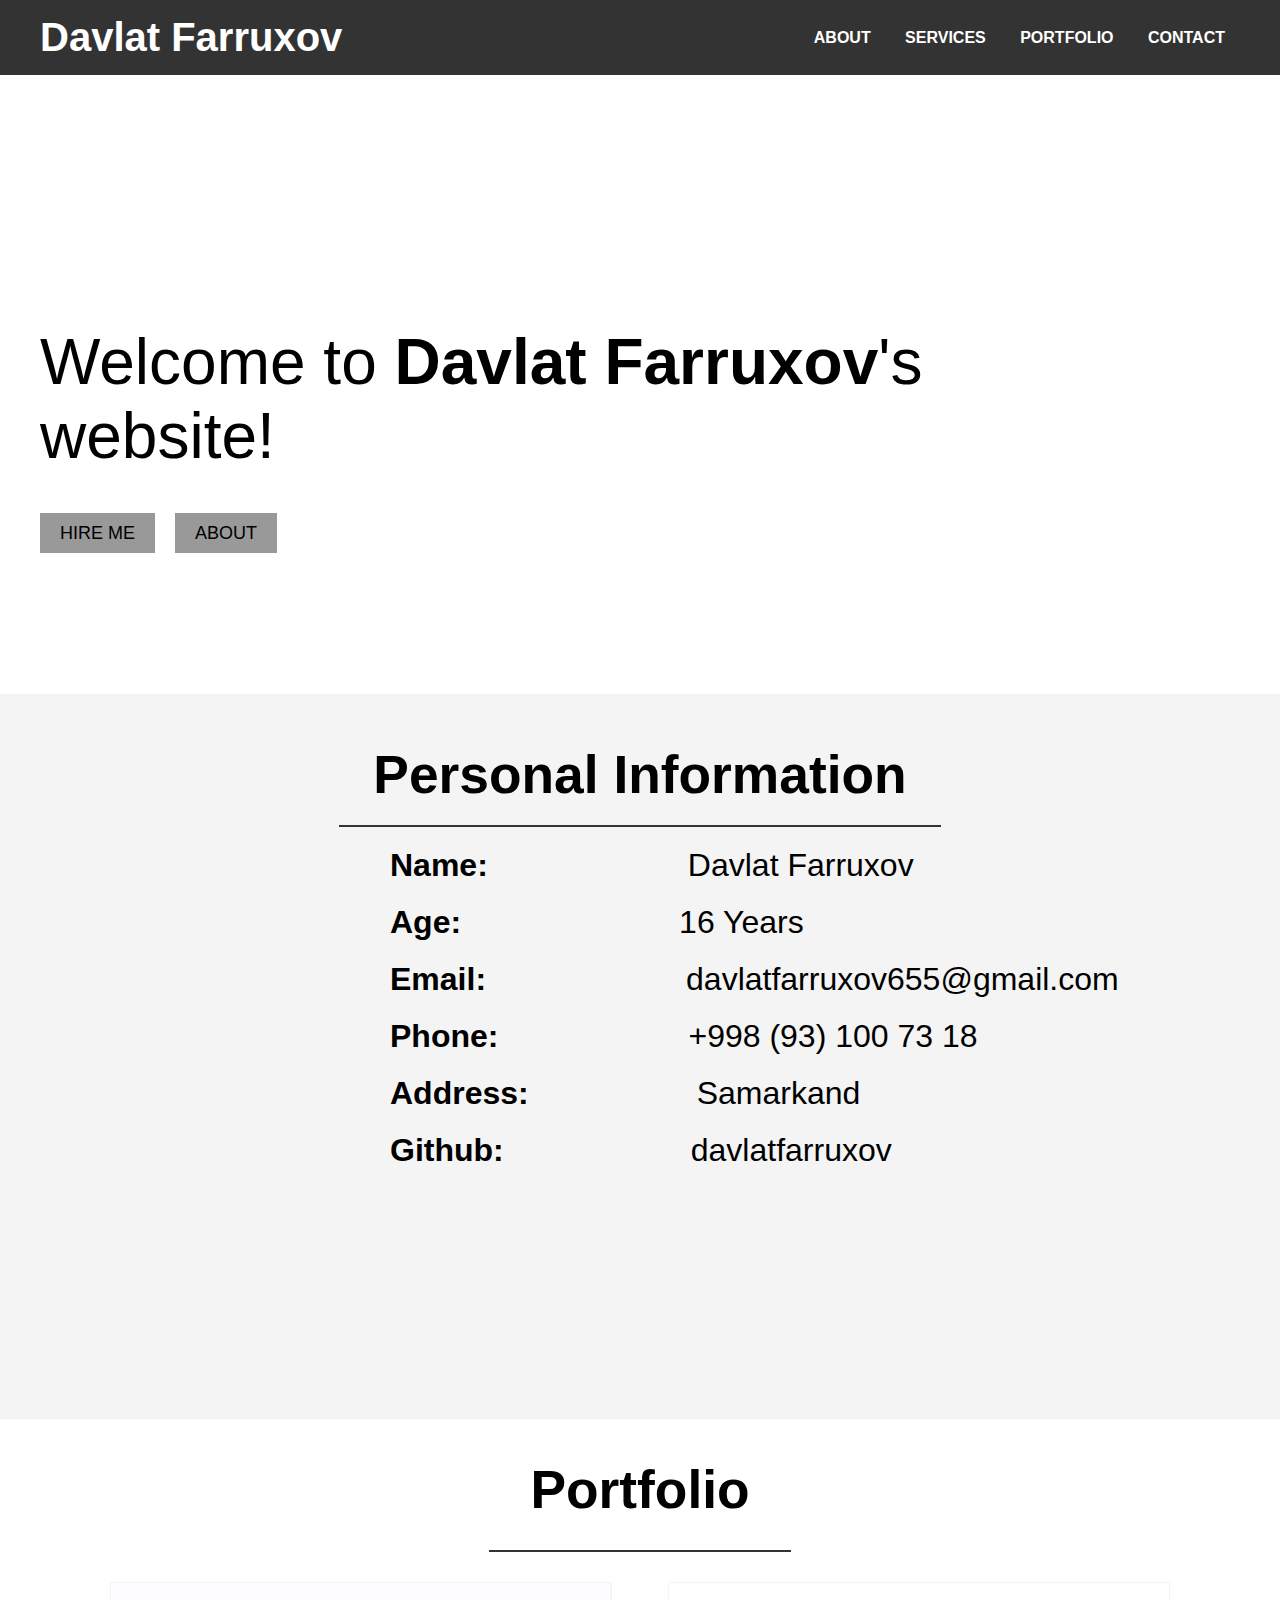
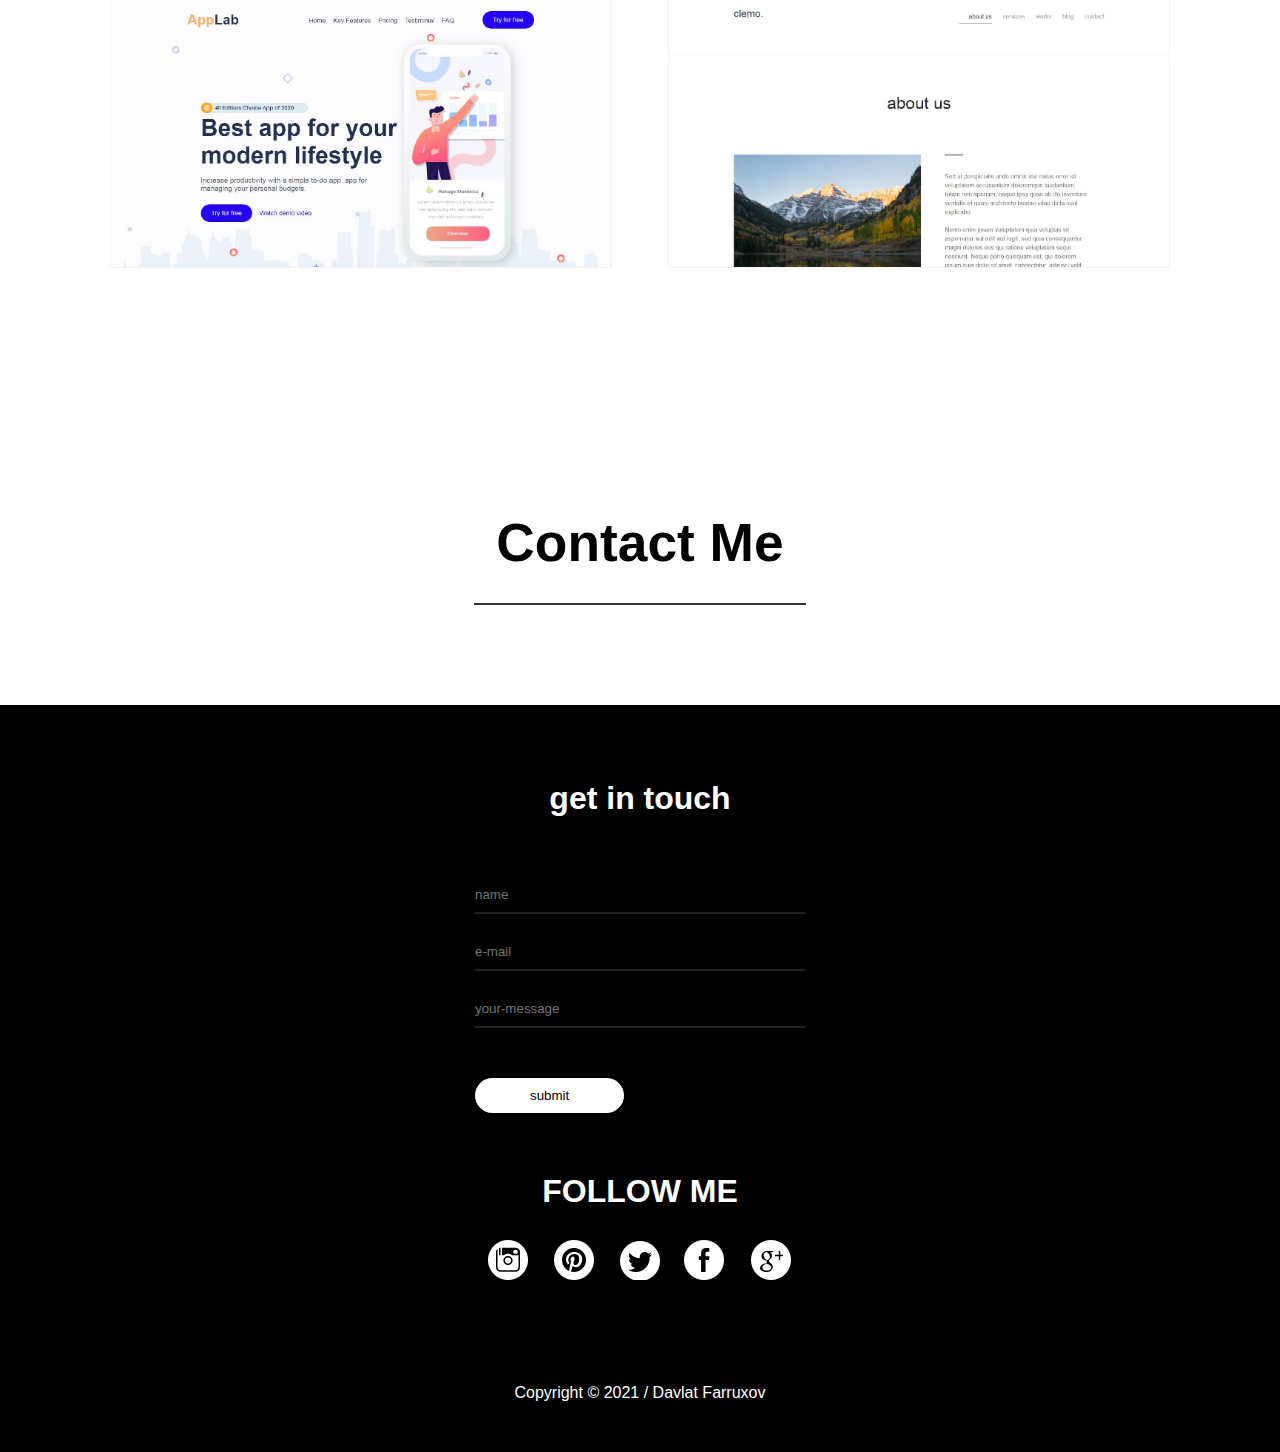
<file: index.html>
<!DOCTYPE html>
<html lang="en">
<head>
    <meta charset="UTF-8">
    <meta http-equiv="X-UA-Compatible" content="IE=edge">
    <meta name="viewport" content="width=device-width, initial-scale=1.0">
    <meta name="google-site-verification" content="DhgRpmnYSAN0Bx-zSYnOFFu8HW8ND-_NbWFwf3KH_kg" />	
    <link rel="stylesheet" href="style.css">
  
    <link rel="stylesheet" href="https://cdnjs.cloudflare.com/ajax/libs/font-awesome/4.7.0/css/font-awesome.min.css">
    <title>Personal page of Davlat Farruxov</title>
</head>
<body>
    <header>
        <div id="home">
                <div class="container">
                <div id="navbar">
                    <div class="logo">
                        <h1>Davlat Farruxov</h1>
                    </div>  
                    <div class="topnav" id="myTopnav">
                        <a href="#About" class="ser , ser1">About</a>
                        <a href="#Services" class="ser , ser2">Services</a>
                        <a href="#Portfolio" class="ser , ser3">Portfolio</a>
                        <a href="#Contact" class="ser , ser4">Contact</a>  
                        <a href="javascript:void(0);" class="icon" onclick="myFunction()">
                            <i class="fa fa-bars fa-2x"></i>
                            </a>
                    </div>
                    <script>
                        function myFunction() {
                        var x = document.getElementById("myTopnav");
                             if (x.className === "topnav") {
                                   x.className += " responsive";
                             } else {
                              x.className = "topnav";
                              }
                        }
                    </script>
                </div>
            </div>
        </div>
    </header>
    <section>
        <div id="menyu">
            <div class="container">
                <div class="menyu">
                    <h1>Welcome to <span class="menyu_name">Davlat Farruxov</span>'s website!</h1>
                    <div class="menyu_buttons">
                        <div class="hire"> <a href="#Phone">hire me</a> </div>
                        <div class="menyu_about"><a href="#About">About</a></div>
                    </div>
                </div>
            </div>
        </div>
    </section>
    <section id="About">
        <div class="container">
            <div class="about">
                <div class="Personal_Information">
                    <h1 class="Personal_Information_h1">Personal Information</h1>
                    <div class="about_line1"></div>
                    <div class="information_name">
                        <h1 class="h1">Name:</h1>
                        <h1 class="h2">Davlat Farruxov</h1>
                    </div>
                    <div class="information_age">
                        <h1 class="h1">Age:</h1>
                        <h1 class="h2">16 Years</h1>
                    </div>
                    <div class="information_email">
                        <h1 class="h1">Email:</h1>
                        <h1 class="h2">davlatfarruxov655@gmail.com</h1>
                    </div>
                    <div class="information_phone">
                        <h1 class="h1" id="Phone">Phone:</h1>
                        <h1 class="h2">+998 (93) 100 73 18</h1>
                    </div>
                    <div class="information_address">
                        <h1 class="h1" id="Phone">Address:</h1>
                        <h1 class="h2">Samarkand</h1>
                    </div>
                    <div class="information_github">
                        <h1 class="h1" id="Phone">Github:</h1>
                        <h1 class="h2">davlatfarruxov</h1>
                    </div>
                </div>
            </div>
        </div>
    </section>
    <section id="Portfolio">
        <div class="container">
            <h1 class="portfolio_h1">Portfolio</h1>
            <div class="portfolio_line1"></div>
            <div class="portfolio">
                <div class="portfolio1">
                    <a href="https://applab.cf">
                        <img src="img/Снимокfuyfujj.JPG" alt="" >
                    </a>
                </div>
                <div class="portfolio2">
                    <a href="DaFa_4/index.html">
                        <img src="img/Снимок8irfi.JPG" alt="">
                    </a>
                </div>
            </div>
        </div>
    </section>
   
        <div class="container">
            <h1 class="contacts_h1">Contact Me</h1>
            <div class="contact_line1"></div>
        </div>
         <div class="contact_block"></div>
        <div class="conta">
            <div id="contact1">
            <h1 class=" get-in text-center text-white">get in touch</h1>
				<div class="col-md-6">
					<form action="https://formspree.io/f/xvodbeyn" method="post">
						<input class="in-name" type="text" id="name" name="name" placeholder="name">
						<input class="in-name" type="text" id="email" name="email" placeholder="e-mail">
						<input class="in-name" type="text" id="message" name="message" placeholder="your-message"></input>
					    <button class="button_03 " type="submit">submit</button>
                    </form>
				</div>
			</div>
        </div>
        <footer id="Contact">   
            <div class="container">
                <div class="contact_block2">
                    <div class="contact_h1">
                        <h1>Follow me</h1>
                    </div>
                    <div class="logo2">
                        <a href="https://www.instagram.com/davlat__farruxov/">
                            <img src="img/Б.png" alt="">
                        </a>
                        <a href="https://www.pinterest.com/davlatfarruxov/_saved/">
                            <img src="img/Бе.png" alt="" class="contact_img">
                        </a>
                        <a href="#">
                            <img src="img/Без.png" alt="">
                        </a>
                        <a href="https://www.facebook.com/davlat.farruxovnull/">
                            <img src="img/Безы.png" alt="" class="contact_img">
                        </a>
                        <a href="https://davlatfarruxov655@gmail.com">
                            <img src="img/Безым.png" alt="">
                        </a>
                    </div>
                    <p>Copyright © 2021 / Davlat Farruxov</p>
                </div>
            </div>
        </div>
	
<!-- Yandex.Metrika counter -->
<script type="text/javascript" >
   (function(m,e,t,r,i,k,a){m[i]=m[i]||function(){(m[i].a=m[i].a||[]).push(arguments)};
   m[i].l=1*new Date();k=e.createElement(t),a=e.getElementsByTagName(t)[0],k.async=1,k.src=r,a.parentNode.insertBefore(k,a)})
   (window, document, "script", "https://mc.yandex.ru/metrika/tag.js", "ym");

   ym(85373317, "init", {
        clickmap:true,
        trackLinks:true,
        accurateTrackBounce:true,
        webvisor:true,
        ecommerce:"dataLayer"
   });
</script>
<noscript><div><img src="https://mc.yandex.ru/watch/85373317" style="position:absolute; left:-9999px;" alt="" /></div></noscript>
<!-- /Yandex.Metrika counter -->
    </footer>
</body>
</html>
</file>
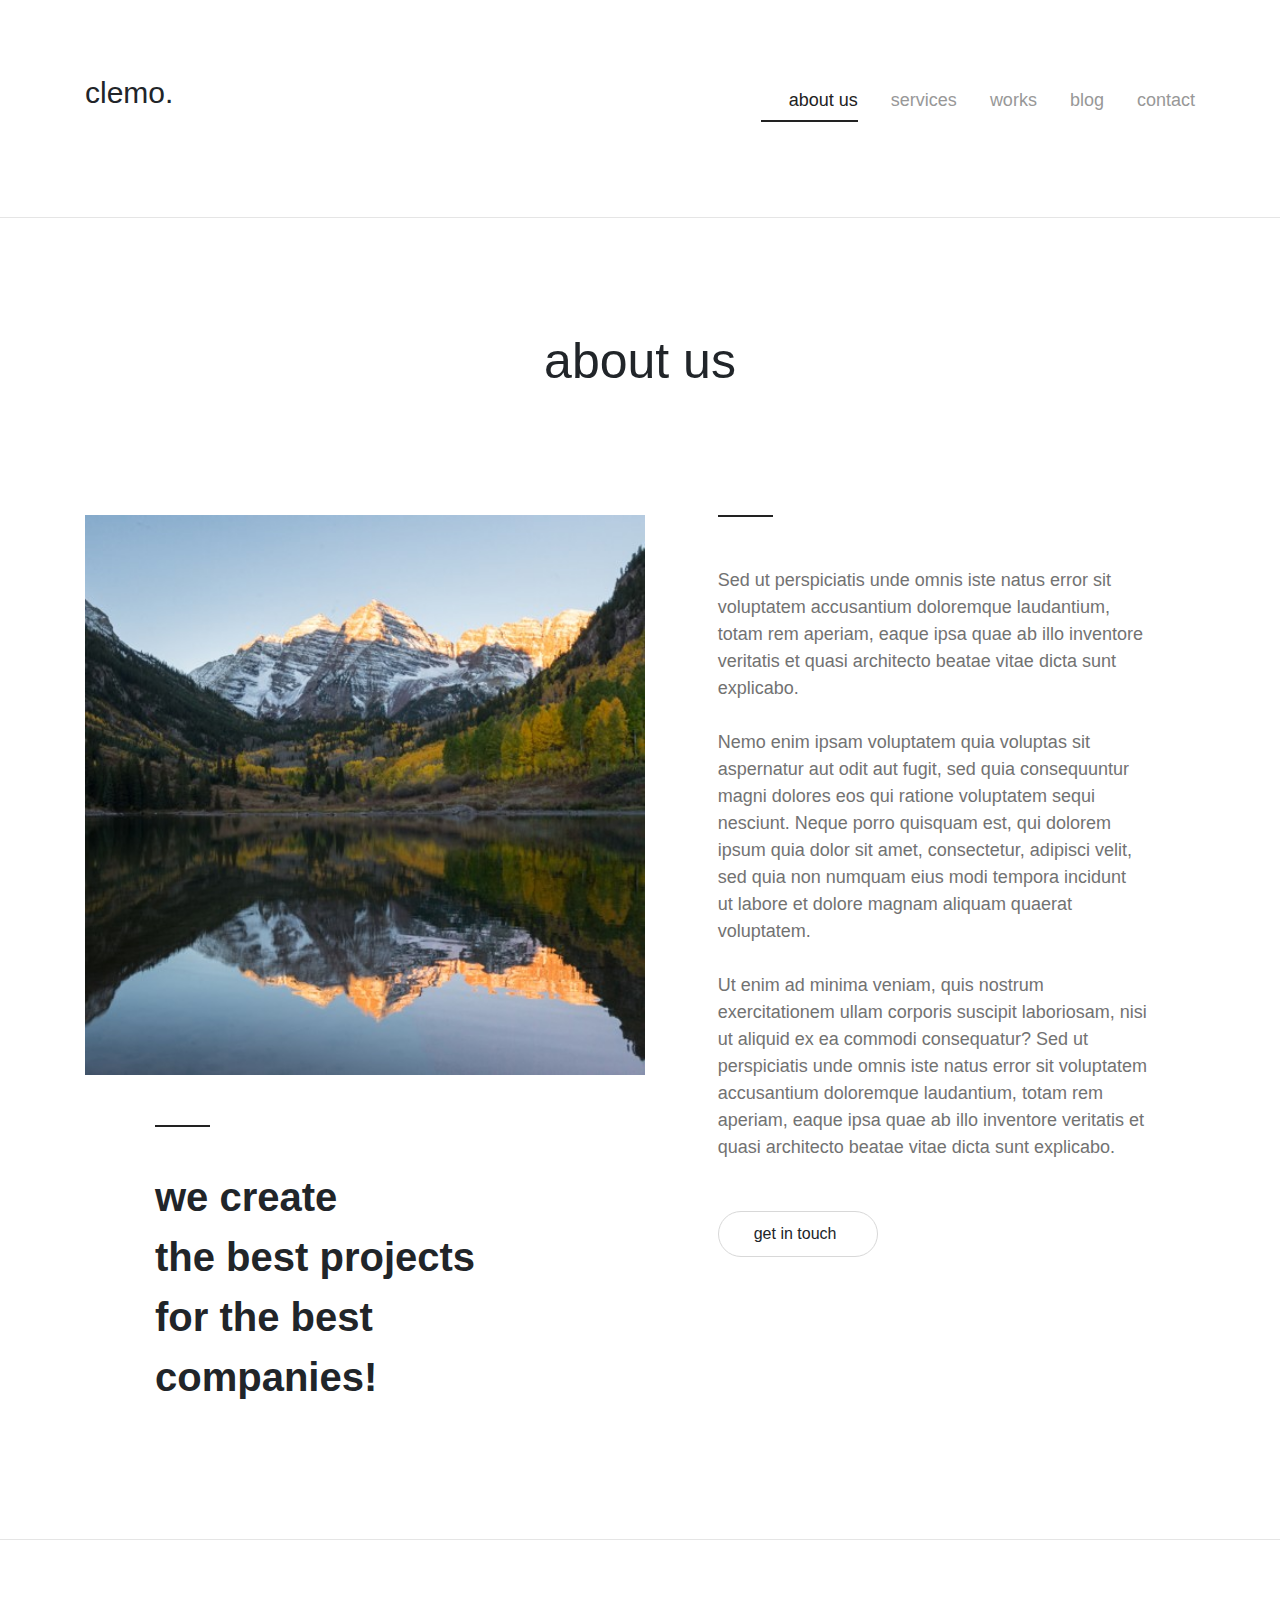
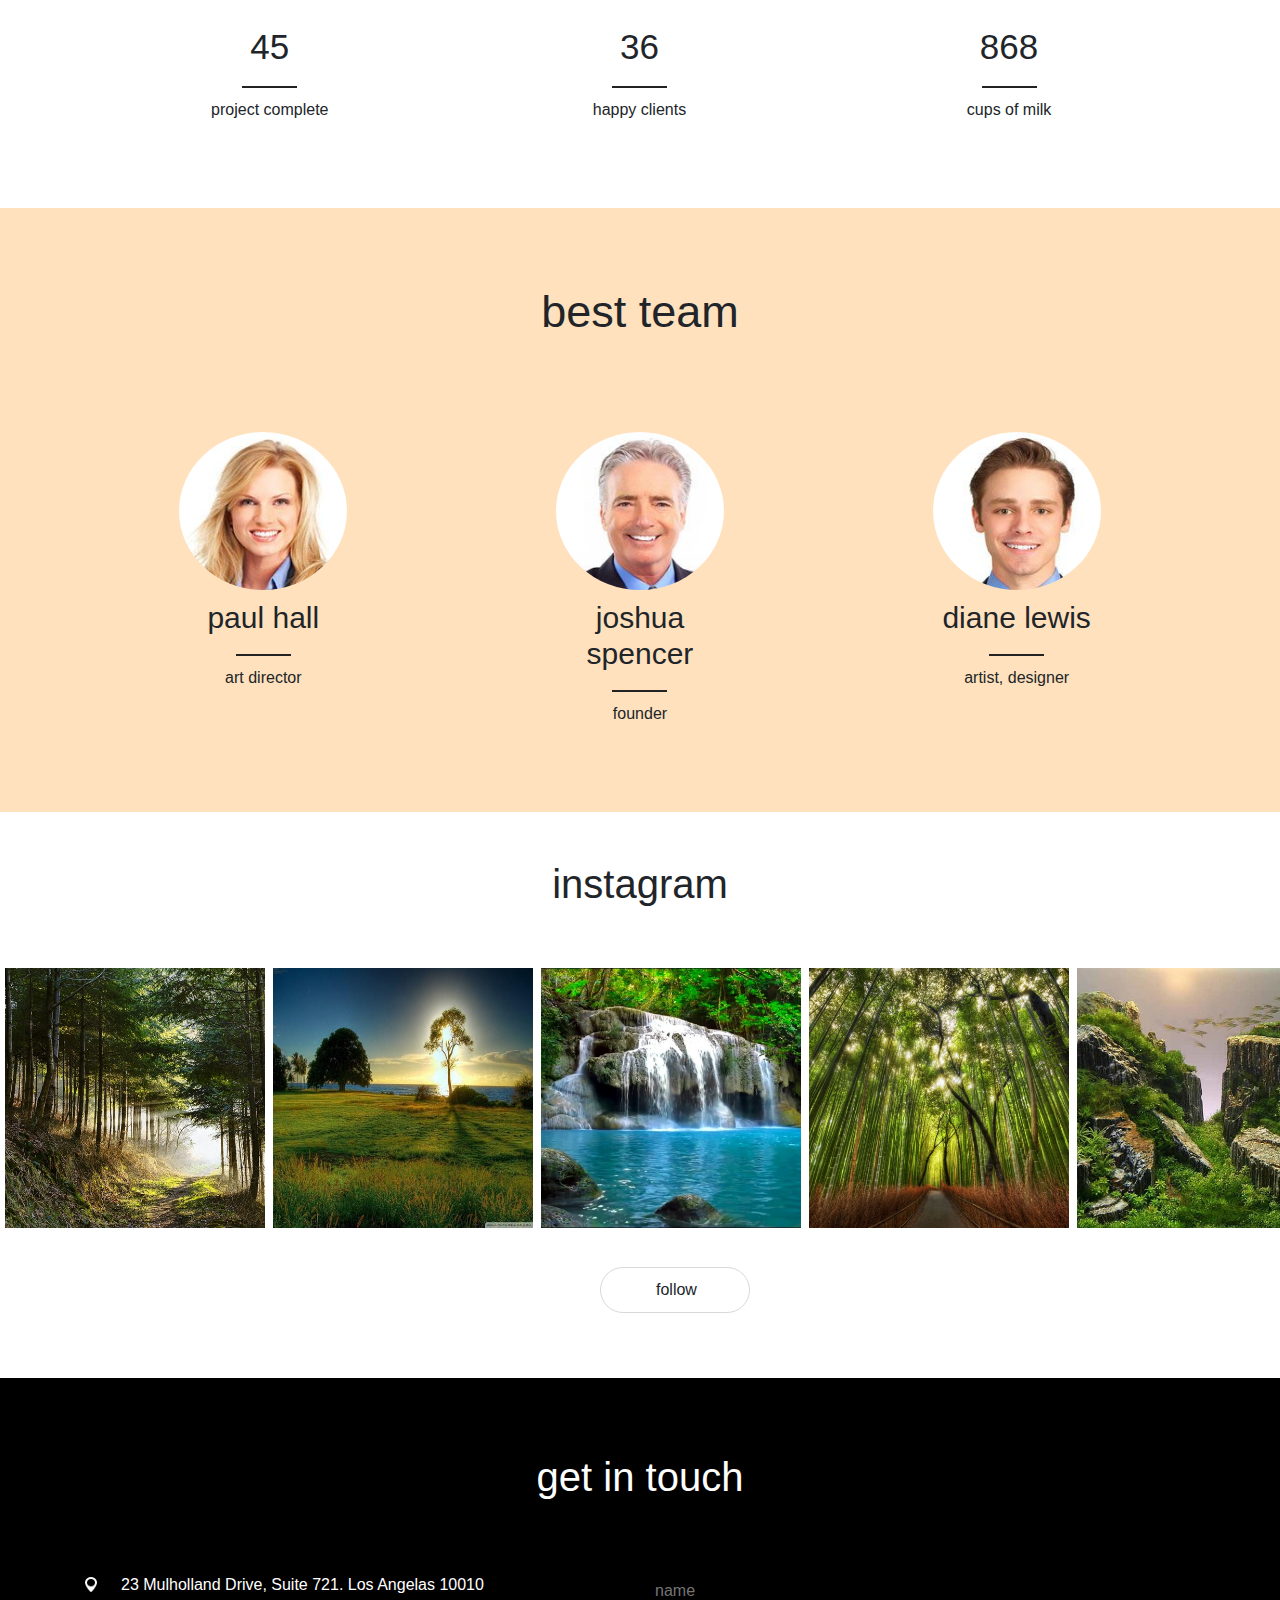
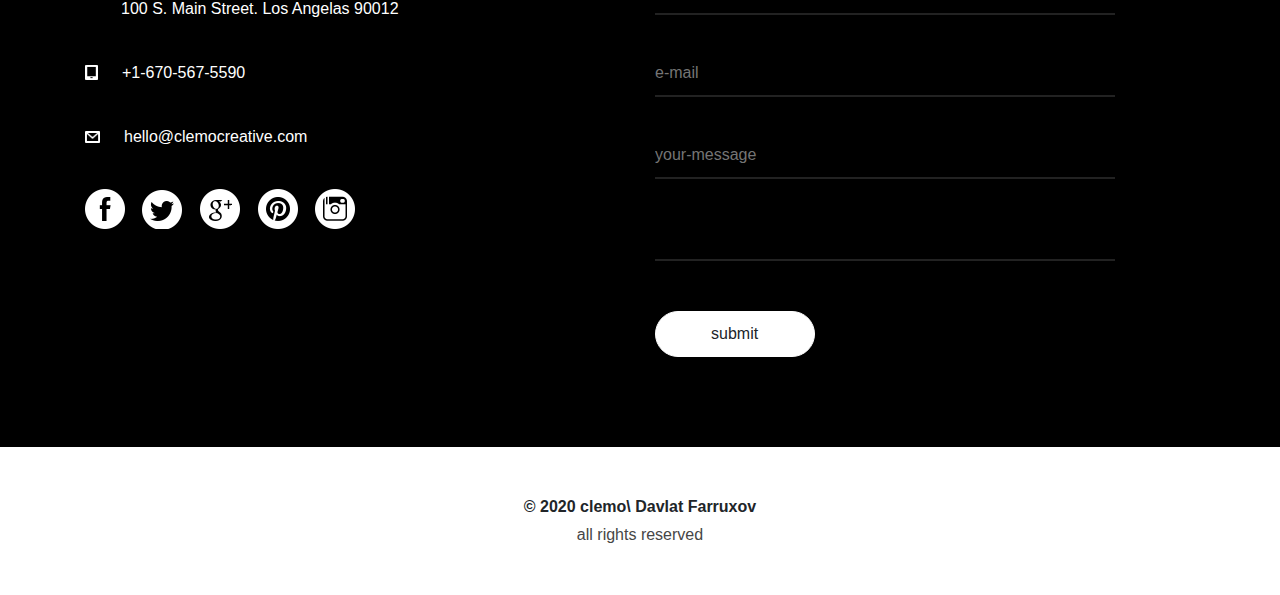
<file: DaFa_4/index.html>
<!DOCTYPE html>
<html lang="en">
<head>
	<meta charset="UTF-8">
	<meta name="viewport" content="width=device-width, initial-scale=1.0">
	<link rel="stylesheet" href="style.css">
	<link rel="stylesheet" href="bootstrap.css">
	<title>Document</title>
</head>
<body>
	<header>
		<div class="container">
			<div class="h1_menyu">
				<div class="h_3_1">
					<p>clemo.</p>
				</div>
				<div class="menyu">
					<a class="about_us current" href="#">about us</a>
					<a class="about_us" href="#">services</a>
					<a class="about_us" href="#">works</a>
					<a class="about_us" href="#">blog</a>
					<a class="about_us" href="#">contact</a>
				</div>
			</div>
	    </div>
	    <hr>
	    <div class="container">
		    <div class="sarlavha_01">
			   <p>about us</p>
		    </div>
	    </div>
		<div id="about-us">
       		<div class="container">
                <div class="main-content">
            	    <div class="img_01">
            		    <img src="img/carousel2.jpg" alt="">
            	    </div>
            	    <div class="we_create">
            		    <div class="line_02"></div>
            		    <div class="p_04">
            			    <p>we create <br>		
                            the best projects <br>
                            for the best <br>
                            companies!</p>
            		    </div>
            	    </div>
                </div>
                <div class="sidebar">
            	    <div class="line_03"></div>
            	    <div class="p_05">
            		    <p>Sed ut perspiciatis unde omnis iste natus error sit <br>voluptatem accusantium doloremque laudantium, <br> totam rem aperiam, eaque ipsa quae ab illo inventore <br> veritatis et quasi architecto beatae vitae dicta sunt <br> explicabo. <br><br>
                        Nemo enim ipsam voluptatem quia voluptas sit <br> aspernatur aut odit aut fugit, sed quia consequuntur <br> magni dolores eos qui ratione voluptatem sequi <br> nesciunt. Neque porro quisquam est, qui dolorem <br> ipsum quia dolor sit amet, consectetur, adipisci velit, <br> sed quia non numquam eius modi tempora incidunt <br> ut labore et dolore magnam aliquam quaerat <br> voluptatem. <br> <br>
                        Ut enim ad minima veniam, quis nostrum <br> exercitationem ullam corporis suscipit laboriosam, nisi <br> ut aliquid ex ea commodi consequatur? Sed ut <br> perspiciatis unde omnis iste natus error sit voluptatem <br> accusantium doloremque laudantium, totam rem <br> aperiam, eaque ipsa quae ab illo inventore veritatis et <br> quasi architecto beatae vitae dicta sunt explicabo. </p>
            	    </div>
            	    <div class="button">
            		    get in touch
            	    </div>
                </div>
            </div>
        </div>
	</header>
	<div class="clr"></div>
	<hr>
	<section>
		<div class="container">
			<div cla	ss="blocks_1">
				<div class="block_1_1">
					<h1>45</h1>
					<div class="line_04"></div>
					<p>project complete</p>
				</div>
				<div class="block_1_1">
					<h1>36</h1>
					<div class="line_04"></div>
					<p>happy clients</p>
				</div>
				<div class="block_1_1">
					<h1>868</h1>
					<div class="line_04"></div>
					<p>cups of milk</p>
				</div>
			</div>
		</div>
	</section>
	<div class="clr"> </div>
    <section id="best-team">
		<div class="container_02">
			<p class="best">best team</p>
			<div class="blocks_2">
				<div class="row">
					<div class="block_2_2 col-md-4">
						<img src="img/person1.jpg" alt="">
						<h3>paul hall</h3>
						<div class="line_04"></div>
						<p>art director</p>
					</div>
					<div class="block_2_2 col-md-4">
						<img src="img/person3.jpg" alt="">
						<h3>joshua <br> spencer</h3>
						<div class="line_04"></div>
						<p>founder</p>
					</div>
					<div class="block_2_2 col-md-4">
						<img src="img/person4.jpg" alt="">
						<h3>diane lewis</h3>
						<div class="line_04"></div>
						<p>artist, designer</p>
					</div>
				</div>
			</div>
		</div>
	</section>
	<section id="instagram">
		<h1 class="h1-igm text-center py-5">instagram</h1>
		<div class="container_03">
			<div class="row">
				<div class="col-md-23 pl-3 ">
					<img src="img/carousel1.jpg" alt="" class="carusel img-fluid p-1">
				</div>
				<div class="col-md-23">
					<img src="img/carousel5.jpeg" alt="" class="carusel img-fluid p-1">
				</div>
				<div class="col-md-23">
					<img src="img/carousel3.jpg" alt="" class="carusel img-fluid p-1">
				</div>
				<div class="col-md-23">
					<img src="img/carousel4.jpg" alt="" class="carusel img-fluid p-1">
				</div>
				<div class="col-md-23">
					<img src="img/carousel5.jpg" alt="" class="carusel img-fluid p-1">
				</div>
			</div>
			<div class="button_02">
				follow
			</div>
		</div>
	</section>
	<Section id="contact">
		<div class="container">
			<h1 class=" get-in text-center text-white">get in touch</h1>
			<div class="row">
				<div class=" col-md-6">
					<div class="location"><img src="img/Безымянны.png" class="img-loc" alt="">
					<p class=" text-white m-0 pt-4 pl-4">23 Mulholland Drive, Suite 721. Los Angelas 10010 <br> 100 S. Main Street. Los Angelas 90012</p></div>
					<div class="location">
						<img src="img/Безымян.png" alt="" class="img-tel">
						<p class="text-white m-0 pl-4">+1-670-567-5590</p>
					</div>
					<div class="location">
						<img src="img/Безымя.png" alt="" class="img-con">
						<p class="text-white m-0 pl-4">hello@clemocreative.com</p>
					</div>
					<div class="contacts">
						<div class="face pr-3">
							<img src="img/Безы.png" alt="">
						</div>
						<div class="twit pr-3">
							<img src="img/Без.png" alt="">
						</div>
						<div class="goog pr-3 ">
							<img src="img/Безым.png" alt="">
						</div>
						<div class="pin pr-3">
							<img src="img/Бе.png" alt="">
						</div>
						<div class="ins">
							<img src="img/Б.png" alt="">
						</div>
					</div>
				</div>
				<div class="col-md-6">
					<form>
						<div class="form-group">
							<input class="in-name" type="text" id="name" name="name" placeholder="name">
						</div>
						<div class="form-group">
							<input class="in-name" type="text" id="email" name="email" placeholder="e-mail">
						</div>
						<div class="form-group">
							<input class="in-name" type="text" id="message" name="message" placeholder="your-message"></input>
						</div>
						<div class="form-group">
							<input class="in-name" type="text" id="message" name="message"></input>
						</div>
					</form>
					<div class="button_03">
						submit
					</div>
				</div>
			</div> 
		</div>
	</Section>
	<footer id="main-footer" class="text-center pt-5">
		<div class="container">
		  <div class="row">
			<div class="col">
			  <p class="span m-0"> &copy;
				<span id="year" ></span>2020 clemo\ Davlat Farruxov</p>
				<p class="all-right mt-1 mb-5">all rights reserved</p>
			</div>
		  </div>
		</div>
	  </footer>

	
	
	
			

    
</body>
</html>
</file>
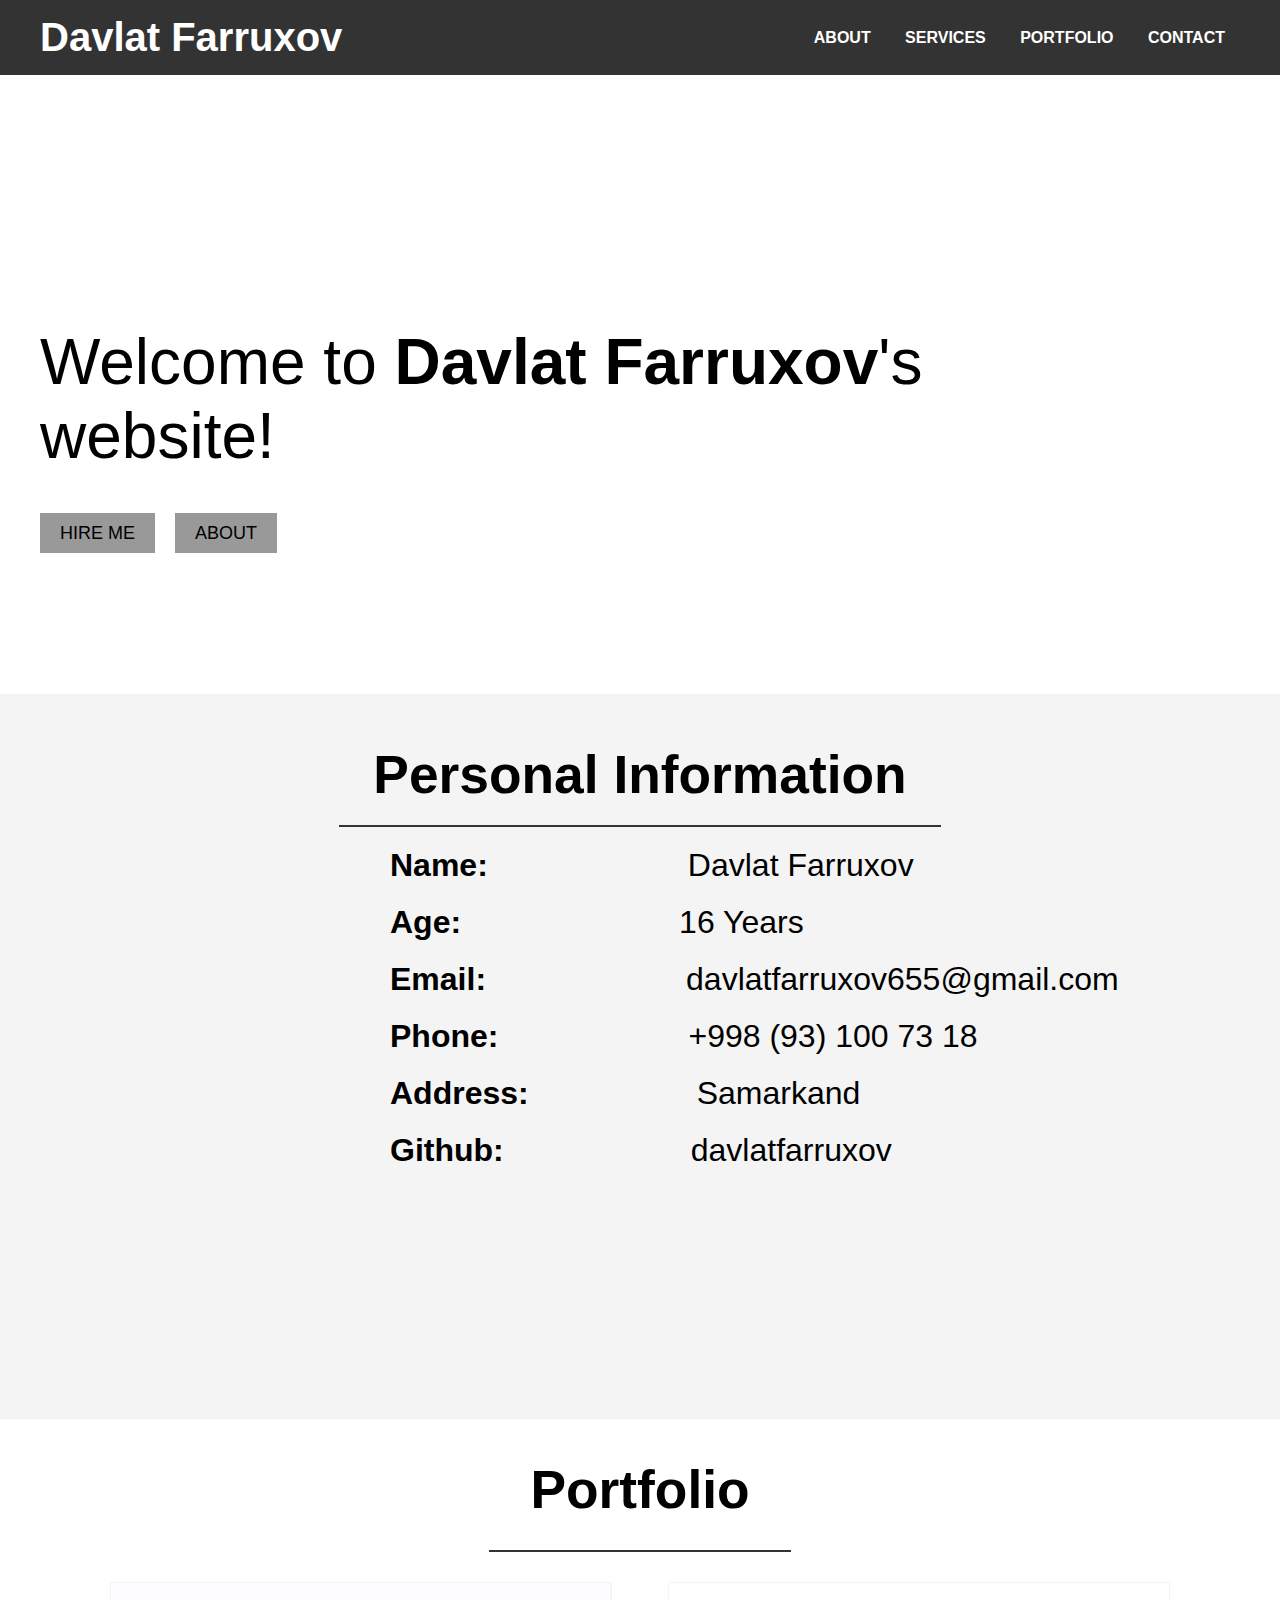
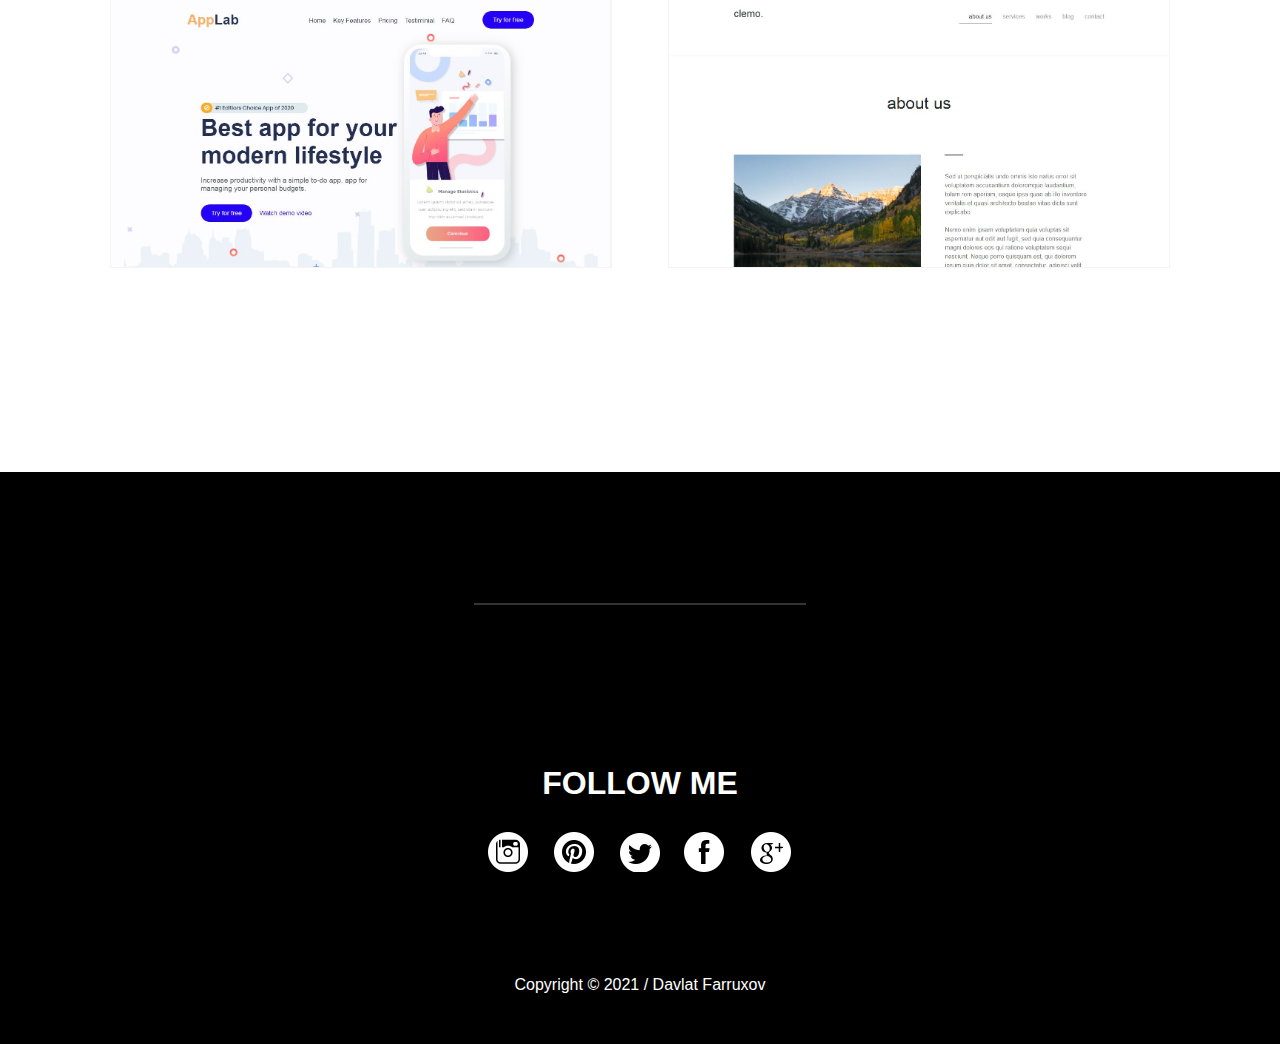
<file: index (2).html>
<!DOCTYPE html>
<html lang="en">
<head>
    <meta charset="UTF-8">
    <meta http-equiv="X-UA-Compatible" content="IE=edge">
    <meta name="viewport" content="width=device-width, initial-scale=1.0">
    <link rel="stylesheet" href="style.css">
    <link rel="stylesheet" href="https://cdnjs.cloudflare.com/ajax/libs/font-awesome/4.7.0/css/font-awesome.min.css">
    <title>Document</title>
</head>
<body>
    <header>
        <div id="home">
                <div class="container">
                <div id="navbar">
                    <div class="logo">
                        <h1>Davlat Farruxov</h1>
                    </div>  
                    <div class="topnav" id="myTopnav">
                        <a href="#About" class="ser , ser1">About</a>
                        <a href="#Services" class="ser , ser2">Services</a>
                        <a href="#Portfolio" class="ser , ser3">Portfolio</a>
                        <a href="#Contact" class="ser , ser4">Contact</a>  
                        <a href="javascript:void(0);" class="icon" onclick="myFunction()">
                            <i class="fa fa-bars fa-2x"></i>
                            </a>
                    </div>
                    <script>
                        function myFunction() {
                        var x = document.getElementById("myTopnav");
                             if (x.className === "topnav") {
                                   x.className += " responsive";
                             } else {
                              x.className = "topnav";
                              }
                        }
                    </script>
                </div>
            </div>
        </div>
    </header>
    <section>
        <div id="menyu">
            <div class="container">
                <div class="menyu">
                    <h1>Welcome to <span class="menyu_name">Davlat Farruxov</span>'s website!</h1>
                    <div class="menyu_buttons">
                        <div class="hire"> <a href="#Phone">hire me</a> </div>
                        <div class="menyu_about"><a href="#About">About</a></div>
                    </div>
                </div>
            </div>
        </div>
    </section>
    <section id="About">
        <div class="container">
            <div class="about">
                <div class="Personal_Information">
                    <h1 class="Personal_Information_h1">Personal Information</h1>
                    <div class="about_line1"></div>
                    <div class="information_name">
                        <h1 class="h1">Name:</h1>
                        <h1 class="h2">Davlat Farruxov</h1>
                    </div>
                    <div class="information_age">
                        <h1 class="h1">Age:</h1>
                        <h1 class="h2">16 Years</h1>
                    </div>
                    <div class="information_email">
                        <h1 class="h1">Email:</h1>
                        <h1 class="h2">davlatfarruxov655@gmail.com</h1>
                    </div>
                    <div class="information_phone">
                        <h1 class="h1" id="Phone">Phone:</h1>
                        <h1 class="h2">+998 (93) 100 73 18</h1>
                    </div>
                    <div class="information_address">
                        <h1 class="h1" id="Phone">Address:</h1>
                        <h1 class="h2">Samarkand</h1>
                    </div>
                    <div class="information_github">
                        <h1 class="h1" id="Phone">Github:</h1>
                        <h1 class="h2">davlatfarruxov</h1>
                    </div>
                </div>
            </div>
        </div>
    </section>
    <section id="Portfolio">
        <div class="container">
            <h1 class="portfolio_h1">Portfolio</h1>
            <div class="portfolio_line1"></div>
            <div class="portfolio">
                <div class="portfolio1">
                    <a href="https://applab.cf">
                        <img src="img/Снимокfuyfujj.JPG" alt="" >
                    </a>
                </div>
                <div class="portfolio2">
                    <a href="DaFa_4/index.html">
                        <img src="img/Снимок8irfi.JPG" alt="">
                    </a>
                </div>
            </div>
        </div>
    </section>
    <footer id="Contact">
        <div class="container">
            <h1 class="contacts_h1">Contact Me</h1>
            <div class="contact_line1"></div>
        </div>
        <div class="contact_block">
            <div class="container">
                <div class="contact_block2">
                    <div class="contact_h1">
                        <h1>Follow me</h1>
                    </div>
                    <div class="logo2">
                        <a href="https://www.instagram.com/davlat__farruxov/">
                            <img src="img/Б.png" alt="">
                        </a>
                        <a href="https://www.pinterest.com/davlatfarruxov/_saved/">
                            <img src="img/Бе.png" alt="" class="contact_img">
                        </a>
                        <a href="#">
                            <img src="img/Без.png" alt="">
                        </a>
                        <a href="https://www.facebook.com/davlat.farruxovnull/">
                            <img src="img/Безы.png" alt="" class="contact_img">
                        </a>
                        <a href="https://davlatfarruxov655@gmail.com">
                            <img src="img/Безым.png" alt="">
                        </a>
                    </div>
                    <p>Copyright © 2021 / Davlat Farruxov</p>
                </div>
            </div>
        </div>
    </footer>
</body>
</html>
</file>
<file: style.css>
* {
    padding: 0;
    margin: 0;
    font-family: sans-serif;
}
.container {
    width: 1200px;
    margin: 0 auto;
}
#home {
    background-color: #333;
}
#navbar {
    display: flex;
    justify-content: space-between;
    align-items: center;
}
#navbar h1 {
    color: #fff;
    padding-top: 15px;
    padding-bottom: 15px;
    font-weight: 700;
    font-size: 40px;
}
.topnav .ser1:hover {
    color: coral;
}
.topnav .ser2:hover {
    color: coral;
}
.topnav .ser3:hover {
    color: coral;
}
.topnav .ser4:hover {
    color: coral;
}
.topnav .ser {
    color: #fff;
    text-decoration: none;
    text-transform: uppercase;
    padding-left: 15px;
    padding-right: 15px;
    font-weight: 700;
}
.menyu h1 {
    font-weight: 500;
    font-size: 48pt;
    padding-top: 250px;
    padding-right: 300px;
    padding-bottom: 50px;
}
.menyu_name {
    font-weight: 700;
}
.hire a{
    text-decoration: none;
    color: #000;
    text-transform: uppercase;
    font-weight: 400;
    font-size: 18px;
    background: #999;
    padding-top: 10px;
    padding-bottom: 10px;
    padding-left: 20px;
    padding-right: 20px;
    margin-right: 20px;
}
.menyu_about a{
    text-decoration: none;
    color: #000;
    text-transform: uppercase;
    font-weight: 400;
    font-size: 18px;
    padding-top: 10px;
    padding-bottom: 10px;
    padding-left: 20px;
    padding-right: 20px;
    background: #999;
    margin-bottom: 300px;
}
.menyu_buttons {
    display: flex;
}
.hire a:hover {
    border: 1px solid #999;
    background: #fff;
    color: #999;
}
.menyu_about a:hover {
    border: 1px solid #999;
    background: #fff;
    color: #999;
}
#menyu {
    padding-bottom: 150px;
}
.about_line1 {
    border: 1px solid #333;
    margin: auto;
    width: 600px;
}
.Personal_Information_h1 {
    text-align: center;
    font-size: 40pt;
    padding-bottom: 20px;
    padding-top: 50px;
}
.information_name {
    display: flex;
    padding-bottom: 20px;
}
.information_name .h1{
    padding-left: 350px;
    padding-top: 20px;
}    
.information_name .h2{
    font-weight: 400;
    padding-top: 20px;
    padding-left: 200px;
} 
.information_age {
    display: flex;
    padding-bottom: 20px;
}
.information_age .h1{
    padding-left: 350px;
}    
.information_age .h2{
    font-weight: 400;
    padding-left: 218px;
} 
.information_email .h1{
    padding-left: 350px;
}
.information_email .h2{
    font-weight: 400;
    padding-left: 200px;
}
.information_email {
    display: flex;
    padding-bottom: 20px;
}
.information_phone .h1{
    padding-left: 350px;
}
.information_phone .h2{
    font-weight: 400;
    padding-left: 190px;
}
.information_phone {
    display: flex;
    padding-bottom: 20px;
}
.information_address .h1{
    padding-left: 350px;
}
.information_address .h2{
    font-weight: 400;
    padding-left: 168px;
}
.information_address {
    display: flex;
    padding-bottom: 20px;
}
.information_github .h1{
    padding-left: 350px;
}
.information_github .h2{
    font-weight: 400;
    padding-left: 187px;
}
.information_github {
    display: flex;
}
#About {
    background: #F4F4F4F4;
    padding-bottom: 250px;
}
.portfolio1 img{
    width: 500px;
    border: 1px solid #f4f4f4f4;
    margin-left: 70px;
}
.portfolio2 img{
    width: 500px;
    border: 1px solid #f4f4f4f4;
    margin-right: 70px;
}
.portfolio {
    display: flex;
    justify-content: space-between;
}
.portfolio_h1 {
    font-size: 40pt;
    text-align: center;
    padding-top: 40px;
    padding-bottom: 30px;
}
.portfolio_line1 {
    border: 1px solid #333;
    width: 300px;
    margin: auto;
    margin-bottom: 30px;
}
#Portfolio {
    padding-bottom: 200px;
}
.contact_block2 h1{
    color: #fff;
    text-align: center;
    padding-top: 60px;
    padding-bottom: 30px;
    text-transform: uppercase;
}
.contact_block {
    background: #000;
}
.contact_block2 .logo {
    max-width: fit-content;
    margin: auto;
}
.contact_img {
    padding-left: 20px;
    padding-right: 20px;
}
.contact_block2 p {
    color: #fff;
    text-align: center;
    padding-top: 100px;
    padding-bottom: 50px;
}
.contacts_h1 {
    font-size: 40pt;
    text-align: center;
    padding-top: 40px;
    padding-bottom: 30px;
}
.contact_line1 {
    border: 1px solid #333;
    width: 330px;
    margin: auto;
    margin-bottom: 100px;
}
.logo2 a {
    color: #000;
} 
.logo2 {
    max-width: fit-content;
    margin: auto;
}
.icon {
    display: none;
}
.in-name {
    outline: none;
}
#Contact{
    background-color: #000000;
   
}
@media (max-width:767px ) {
    .portfolio {
        display: block;
    } 
    .portfolio img {
        margin: 0;
        width: 330px;
    }
    .logo h1{
        font-size: 30px;
    }
    .menyu h1 {
        padding-right: 0;
        font-size: 30px;
        padding-top: 150px;
    }
    #navbar h1 {
        font-size: 20px;
    }
    .container {
        width: 330px;
    }
    .information_name .h1 , .information_name .h2{
        padding: 0;
        padding-top: 30px;
    }
    .information_email .h1 , .information_email .h2 {
        padding: 0;
    }
    .information_age .h1 , .information_age .h2 {
        padding: 0;
    } 
    .information_phone .h1 , .information_phone .h2 {
        padding: 0;
    }
    .information_address .h1 , .information_address .h2 {
        padding: 0;
    }
    .information_github .h1 , .information_github .h2 {
        padding: 0;
    }
    .information_name .h1 {
        padding-right: 80px;
    }
    .information_email {
        display: block;
    }
    .information_phone {
        display: block;
    }
    .information_age .h1 {
        padding-right: 99px;
    }
    .information_address .h1 {
        padding-right: 55px;
    }
    .information_github .h1 {
        padding-right: 73px;
    }
    #About {
        padding-bottom: 50px;
    }
    .topnav a {
        font-size: 8px;
    }
    #menyu {
        padding-bottom: 70px;
    }
    #menyu h1 {
        font-size: 40px;
    } 
    .hire a , .menyu_about a{
        font-size: 12px;
    }
    .Personal_Information_h1 {
        font-size: 40px;
    }
    .portfolio_h1 {
        font-size: 40px;
    }
    .portfolio1 {
        margin-bottom: 20px;
    }
    #Portfolio {
        padding-bottom: 50px;
    }
    .contacts_h1 {
        font-size: 40px;
    }
    .contact_line1 {
        width: 250px;
        margin-bottom: 50px;
    }
    .contact_h1 h1 {
        font-size: 25px;
    }
    .contact_block2 p {
        padding-top: 70px;
    }
    .about_line1 {
        width: 330px;
    }
    .icon {
        color: #fff;
    }
}

    
    .conta {
      
        background-color: #000000;
    }
    #contact1 {
        width: 330px;
        margin: auto;
    }
    .location {
        display: flex;
        align-items: center;
        padding-bottom: 40px;
    }
    .img-loc {
        width: 12px;
        height: 15px;
    }
    p {
        margin: 0;
    }
    .img-con {
        width: 15px;
        height: 12px;
    }
    .img-tel {
        width: 13px;
        height: 15px;
    }
    .get-in {
        padding-top: 75px;
        padding-bottom: 40px;
        text-align: center;
    }
    .contacts {
        display: flex;
    }
    .in-name {
        border-bottom: 2px solid #222;
        border-top: none;
        border-left: none;
        border-right: none;
        background-color: #000000;
        color: #727272;
        width: 330px;
        padding-bottom: 10px;
        margin-top: 30px;
    }
    .button_03 {
        padding: 10px 55px;
        border: none;
        margin: auto;
        margin-top: 50px;
        border-radius: 50px;
        background-color: #fff;
        margin-top: 35x;
        justify-content: center;
        text-align: center;
    }
    
    .button_03:hover {
        background-color: #333;
        color: #fff;

    }
    .get-in {
        color: #fff;
    }
    @media screen and (max-width: 600px) {
        .topnav a {display: none;}
        .topnav a.icon {
          float: right;
          display: block;
        }
      }
      
      @media screen and (max-width: 600px) {
        .topnav.responsive {position: relative;}
        .topnav.responsive .icon {
          position: absolute;
          right: 0;
          top: 0;
        }
        .topnav.responsive a {
          float: none;
          display: block;
          text-align: left;
          padding-top: 10px;
          padding-bottom: 10px;
        }
      }
</file>
<file: DaFa_4/style.css>
* {
	padding: 0;
	margin: 0;
	font-family: sans-serif;
}
.container {
	width: 1150px;
	margin:  auto;
}
 .about_us{
	color: #222;
	text-decoration: none;
	padding-left: 28px;
	color: #989898;
}
.about_us:hover,
.current {
	color: #222;
	border-bottom: 2px solid #222;
	padding-bottom: 10px;


}
.h1_menyu {
	display: flex;
	justify-content: space-between;
	padding: 70px 0px;
	align-items: center;
}
.h_3_1 {
	font-size: 30px;
}
.menyu {
	font-size: 18px;
}
.sarlavha_01 {
	text-align: center;
	font-size: 50px;
	padding-top: 90px;
	padding-bottom: 100px;
}
.img_01 img {
	width: 560px;
	height: 560px;
}
.p_03 {
	color: #9f9f9f;
}
.we_create {
	padding-left: 70px;
}	
.line_02 {
	border: 1px solid #222;
	width: 55px;
	margin-top: 50px;
	margin-bottom: 40px;
}
.p_04 {
	font-weight: 700;
	font-size: 40px;
	font-family: sans-serif;
}
.line_03 {
	border: 1px solid #222;
	width: 55px;
}
.main-content {
	width: 50%;
	float: left;
	padding-bottom: 100px;
}
.sidebar {
	width: 43%;
	float: right;
}
.p_05 {
	padding-top: 50px;
	font-size: 18px;
	color: #727272;
}
.button {
	padding: 10px 35px;
    margin-left: 0;	
    margin-top: 50px;
    border-radius: 50px;
    border: 1px solid #d8d8d8;
	width: 160px;
}
.clr {
	clear: both;
}
.block_1_1 {
	width: 33.3%;
    float: left;
	text-align: center;
	padding: 70px 0;

	
}
.block_1_1 h1 {
	font-size: 35px;
	padding-bottom: 10px;
}
.line_04  {
	border: 1px solid #222;
	width: 55px;
	margin: auto;
}
.block_1_1 p {
	padding-top: 10px;
}

.container_02 {
	max-width: 1100px;
	margin: auto;
}
.block_2_2 {
	text-align: center;
	padding: 70px 0;
}
.block_2_2 img {
	border-radius: 50%;
	height: 158px;
	width: 168px;
} 
.block_2_2 h3 {
	font-size: 30px;
	padding: 10px 0;
}
.block_2_2 p {
	padding-top: 10px;
}
.best {
	text-align: center;
	font-size: 45px;
	padding-top: 70px;

}
#best-team {
	background-color: rgb(255, 225, 189);
}
.carusel {
	width: 268px;
	height: 268px;
}
.container_03 {
	width: 	1350px;
	margin: auto;
}
.button_02 {
	padding: 10px 55px;
	width: 150px;
    margin-left: 0;	
    margin-top: 50px;
    border-radius: 50px;
	border: 1px solid #d8d8d8;
	margin: auto;
	margin-top: 35px;
	margin-bottom: 65px;
}
.button_03 {
	padding: 10px 55px;
	width: 160px;
    margin-left: 0;	
    margin-top: 50px;
    border-radius: 50px;
	border: 1px solid #ffffff;
	background-color: #fff;
	margin-top: 35x;
	margin-bottom: 90px;
}
#contact {
	background-color: #000000;
}
.location {
	display: flex;
	align-items: center;
	padding-bottom: 40px;
}
.img-loc {
	width: 12px;
	height: 15px;
}
p {
	margin: 0;
}
.img-con {
	width: 15px;
	height: 12px;
}
.img-tel {
	width: 13px;
	height: 15px;
}
.get-in {
	padding-top: 75px;
	padding-bottom: 40px;
}
.contacts {
	display: flex;
}
.in-name {
	border-bottom: 2px solid #222;
	border-top: none;
	border-left: none;
	border-right: none;
	background-color: #000000;
	color: #727272;
	width: 460px;
	padding-bottom: 10px;
	margin-top: 30px;
}
.span {
	font-weight: 900;
}
.all-right {
	color: #464646;
}
</file>
